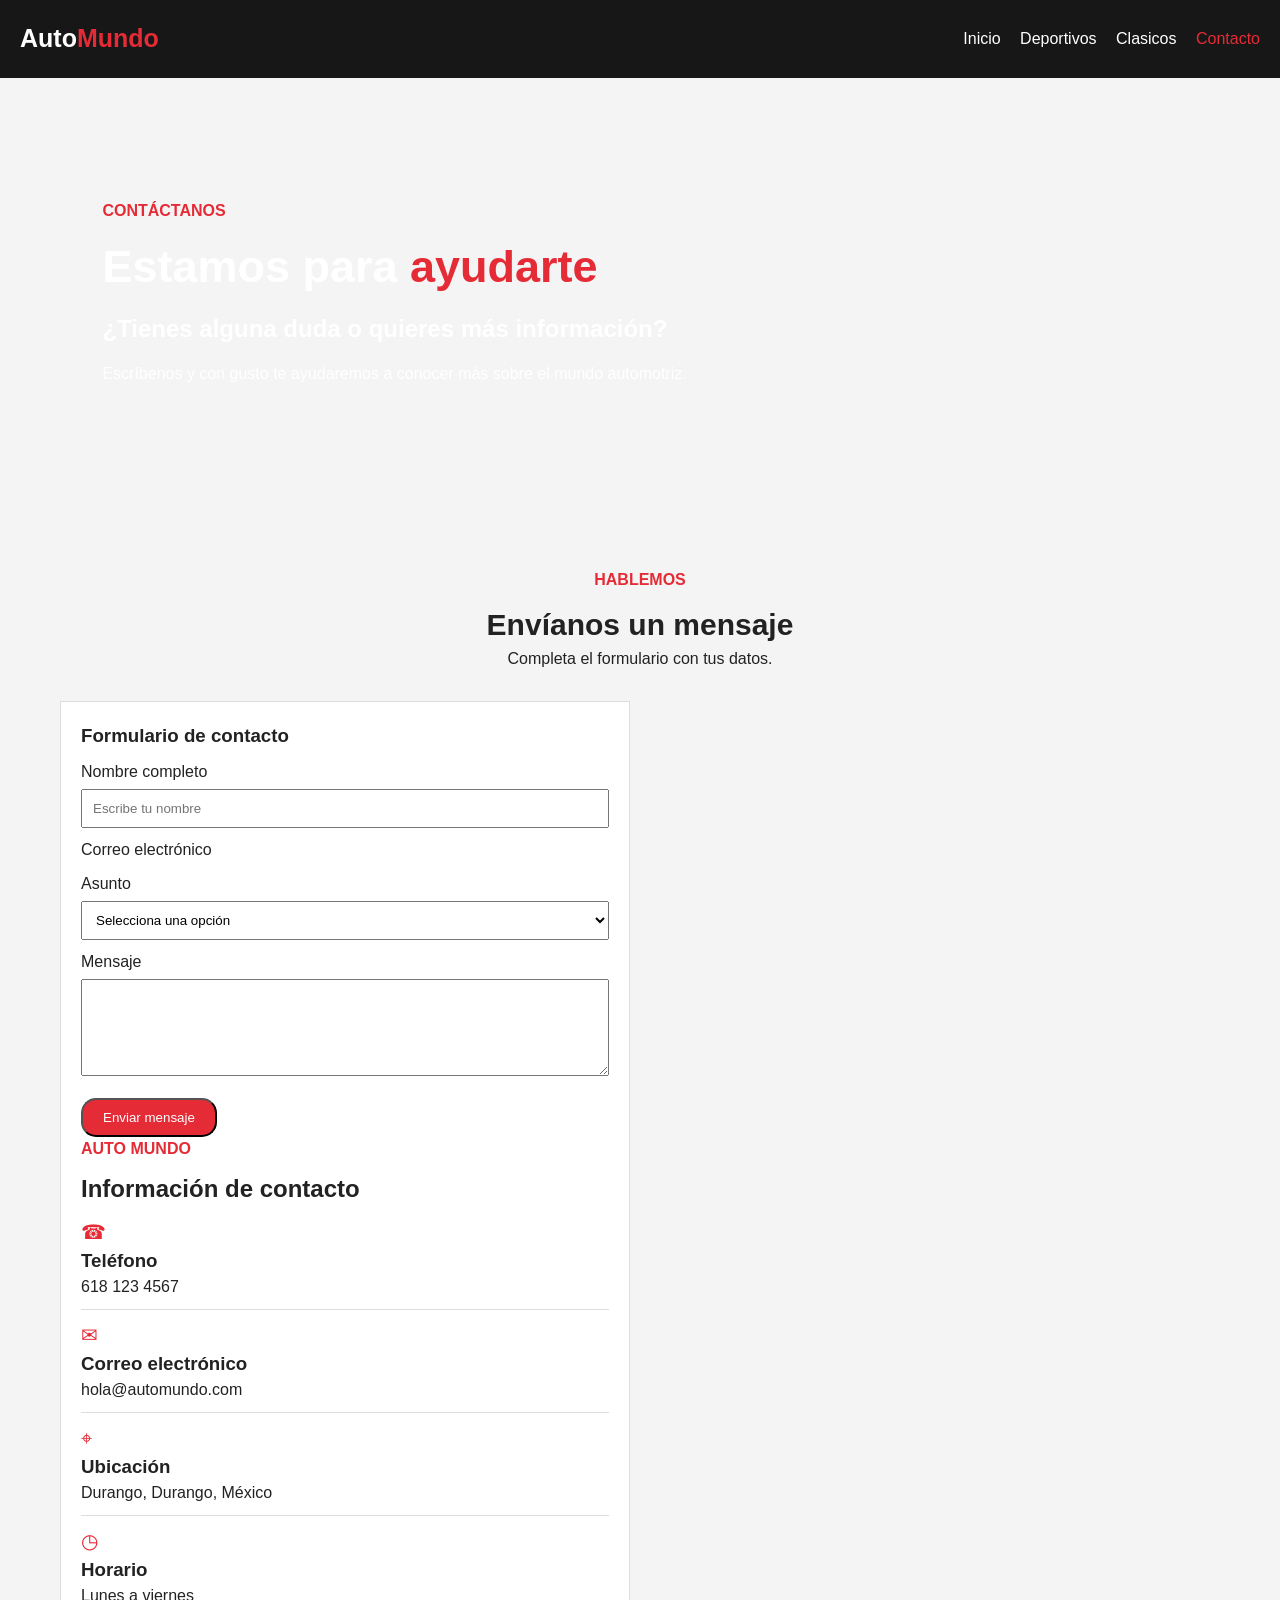
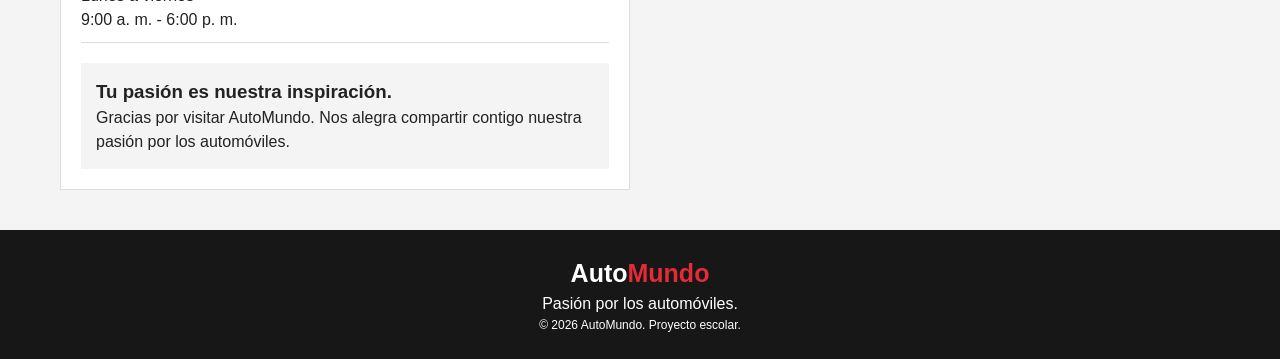
<file: contacto.html>
<!DOCTYPE html>
<html lang="es">
<head>
    <meta charset="UTF-8">
    <meta name="viewport" content="width=device-width, initial-scale=1.0">
    <title>AutoMundo | Contacto</title>
    <link rel="stylesheet" href="CSS/Estilos.css">
    <script src="JS/javascript.js"></script>
</head>
<body>

    <header class="encabezado">
        <a href="index.html" class="logo">
            Auto<span>Mundo</span>
        </a>

        <nav>
            <a href="index.html">Inicio</a>
            <a href="deportivos.html">Deportivos</a>
            <a href="clasicos.html">Clasicos</a>
            <a href="contacto.html" class="activo">Contacto</a>
        </nav>
    </header>

    <!-- Portada de contacto -->
    <section class="hero hero-contacto">
        <div class="hero-contenido">
            <p class="etiqueta">CONTÁCTANOS</p>
            <h1>Estamos para <span>ayudarte</span></h1>
            <h2>¿Tienes alguna duda o quieres más información?</h2>

            <p class="descripcion">
                Escríbenos y con gusto te ayudaremos a conocer
                más sobre el mundo automotriz.
            </p>
        </div>
    </section>

    <main class="contenido">

        <div class="titulo-seccion">
            <p class="etiqueta">HABLEMOS</p>
            <h2>Envíanos un mensaje</h2>
            <p>Completa el formulario con tus datos.</p>
        </div>

        <section class="contacto-contenedor">

            <!-- Formulario -->
            <form class="formulario">

                <h3>Formulario de contacto</h3>

                <label for="nombre">Nombre completo</label>
                <input
                    type="text"
                    id="nombre"
                    name="nombre"
                    placeholder="Escribe tu nombre"
                    required>

                <label for="correo">Correo electrónico</label>
                <inputtype="email" id="correo" name="correo" placeholder="ejemplo@correo.com" required>
                <label for="asunto">Asunto</label>
                <select id="asunto" name="asunto" required>
                    <option value="">Selecciona una opción</option>
                    <option value="deportivos">Autos deportivos</option>
                    <option value="clasicos">Autos clásicos</option>
                    <option value="jetta">Volkswagen Jetta MK3</option>
                    <option value="otro">Otro asunto</option>
                </select>

                <label for="mensaje">Mensaje</label>
                <textarea id="mensaje" name="mensaje" rows="5" placeholder="Escribe tu mensaje..." required>
                </textarea>

                
                <button type="button" onclick="enviarMensaje()" class="boton-principal">
                    Enviar mensaje
                    
                </button>

            </form>
            <!-- Información -->
            
                <p class="etiqueta">AUTO MUNDO</p>
                <h2>Información de contacto</h2>

                <div class="dato-contacto">
                    <span class="icono-contacto">☎</span>
                    <div>
                        <h3>Teléfono</h3>
                        <p>618 123 4567</p>
                    </div>
                </div>

                <div class="dato-contacto">
                    <span class="icono-contacto">✉</span>
                    <div>
                        <h3>Correo electrónico</h3>
                        <p>hola@automundo.com</p>
                    </div>
                </div>

                <div class="dato-contacto">
                    <span class="icono-contacto">⌖</span>
                    <div>
                        <h3>Ubicación</h3>
                        <p>Durango, Durango, México</p>
                    </div>
                </div>

                <div class="dato-contacto">
                    <span class="icono-contacto">◷</span>
                    <div>
                        <h3>Horario</h3>
                        <p>Lunes a viernes</p>
                        <p>9:00 a. m. - 6:00 p. m.</p>
                    </div>
                </div>

                <div class="mensaje-final">
                    <h3>Tu pasión es nuestra inspiración.</h3>
                    <p>
                        Gracias por visitar AutoMundo.
                        Nos alegra compartir contigo nuestra
                        pasión por los automóviles.
                    </p>
                </div>
        </section>

    </main>


    <footer>
        <a href="index.html" class="logo">
            Auto<span>Mundo</span>
        </a>
        <p>Pasión por los automóviles.</p>
        <p class="copyright">© 2026 AutoMundo. Proyecto escolar.</p>
    </footer>

</body>
</html>
</file>
<file: CSS/Estilos.css>
* {
    margin: 0;
    padding: 0;
    box-sizing: border-box;
}

body {
    font-family: Arial, sans-serif;
    background: #f4f4f4;
    color: #222;
    line-height: 1.5; /* separacion entre lineas */
}

/* MENU */
.encabezado {
    background: #171717;
    color: white;
    padding: 20px;
    display: flex;
    justify-content: space-between;
    align-items: center;
}

.logo {
    color: white;
    font-size: 25px;
    font-weight: bold;
    text-decoration: none;
}

.logo span {
    color: #e52b36;
}

nav a {
    color: white;
    text-decoration: none;
    margin-left: 15px;
}

nav a:hover,
nav a.activo {
    color: #e52b36;
}

/* PORTADAS */
.hero {
    min-height: 450px;
    background: url("../img/Porsche.jpg") center/cover;
    color: white;
    padding: 70px 8%;
    display: flex;
    align-items: center;
}

.hero-deportivos {
    background-image: url("https://images.unsplash.com/photo-1544829099-b9a0c07fad1a?auto=format&fit=crop&w=2000&q=90");
}

.hero-clasicos{
    background-image: url("../img/jetta.jpg");
    background-position: center;
    background-size: cover;
}
.hero-contacto {
     background-image: url("https://images.unsplash.com/photo-1544829099-b9a0c07fad1a?auto=format&fit=crop&w=2000&q=90");
    background-position: center;
    background-size: cover; 
}

.hero-contacto {
    height: 300px;
}

.hero-contenido {
    max-width: 600px;
}

.hero h1 {
    font-size: 45px;
    margin-bottom: 10px;
}

.hero h1 span {
    color: #e52b36;
}

.hero h2 {
    margin-bottom: 15px;
}

.etiqueta,
.categoria {
    color: #e52b36;
    font-weight: bold;
    margin-bottom: 10px;
}

.descripcion {
    margin-bottom: 20px;
}

/* BOTONES */
.boton-principal {
    display: inline-block;
    background: #e52b36;
    color: white;
    padding: 10px 20px;
    text-decoration: none;
    border-radius: 15px;
}

.boton-principal:hover {
    background: #b51f2a;
}

/* CONTENIDO */
.contenido {
    max-width: 1200px;
    margin: auto;
    padding: 40px 20px;
}

.titulo-seccion {
    text-align: center;
    margin-bottom: 30px;
}

.titulo-seccion h2 {
    font-size: 30px;
}

/* TARJETAS DE AUTOS */
.tarjetas {
    display: grid;
    grid-template-columns: repeat(3, 1fr);
    gap: 10px;
}

.tarjeta {
    background: white;
    border: 1px solid #ddd;
}

.tarjeta img {
    width: 100%;
    height: 200px;
    object-fit: cover;
}

.tarjeta-contenido {
    padding: 15px;
}

.tarjeta h3 {
    margin-bottom: 10px;
}

.tarjeta p {
    margin-bottom: 15px;
}

.boton-tarjeta {
    color: #c5222e;
    text-decoration: none;
    font-weight: bold;
}

/* BANNER */
.banner {
    margin-top: 30px;
    padding: 25px;
    background: #222;
    color: white;
    display: flex;
    justify-content: space-between;
    align-items: center;
}

/* JETTA CLASICO */
.ficha-clasico {
    display: grid;
    grid-template-columns: 1fr 1fr;
    gap: 20px;
    margin: 30px 0;
    padding: 20px;
    background: white;
}

.ficha-imagen img {
    width: 100%;
}

.ficha-contenido h2 {
    margin-bottom: 15px;
}

.ficha-contenido p {
    margin-bottom: 15px;
}

.lista-caracteristicas li {
    padding: 5px;
}

/* FORMULARIO */
.contacto-contenedor {
    display: grid;
    grid-template-columns: 1fr 1fr;
    gap: 20px;
}

.formulario,
.informacion-contacto {
    background: white;
    padding: 20px;
    border: 1px solid #ddd;
}

.formulario label {
    display: block;
    margin-top: 10px;
}

.formulario input,
.formulario select,
.formulario textarea {
    width: 100%;
    padding: 10px;
    margin-top: 5px;
}

.formulario button {
    margin-top: 15px;
    cursor: pointer;
}

.dato-contacto {
    padding: 10px 0;
    border-bottom: 1px solid #ddd;
}

.icono-contacto {
    color: #e52b36;
    font-size: 20px;
}

.mensaje-final {
    margin-top: 20px;
    padding: 15px;
    background: #f4f4f4;
}

/* PIE DE PAGINA */
footer {
    background: #171717;
    color: white;
    text-align: center;
    padding: 25px;
}

.copyright {
    font-size: 12px;
}
</file>
